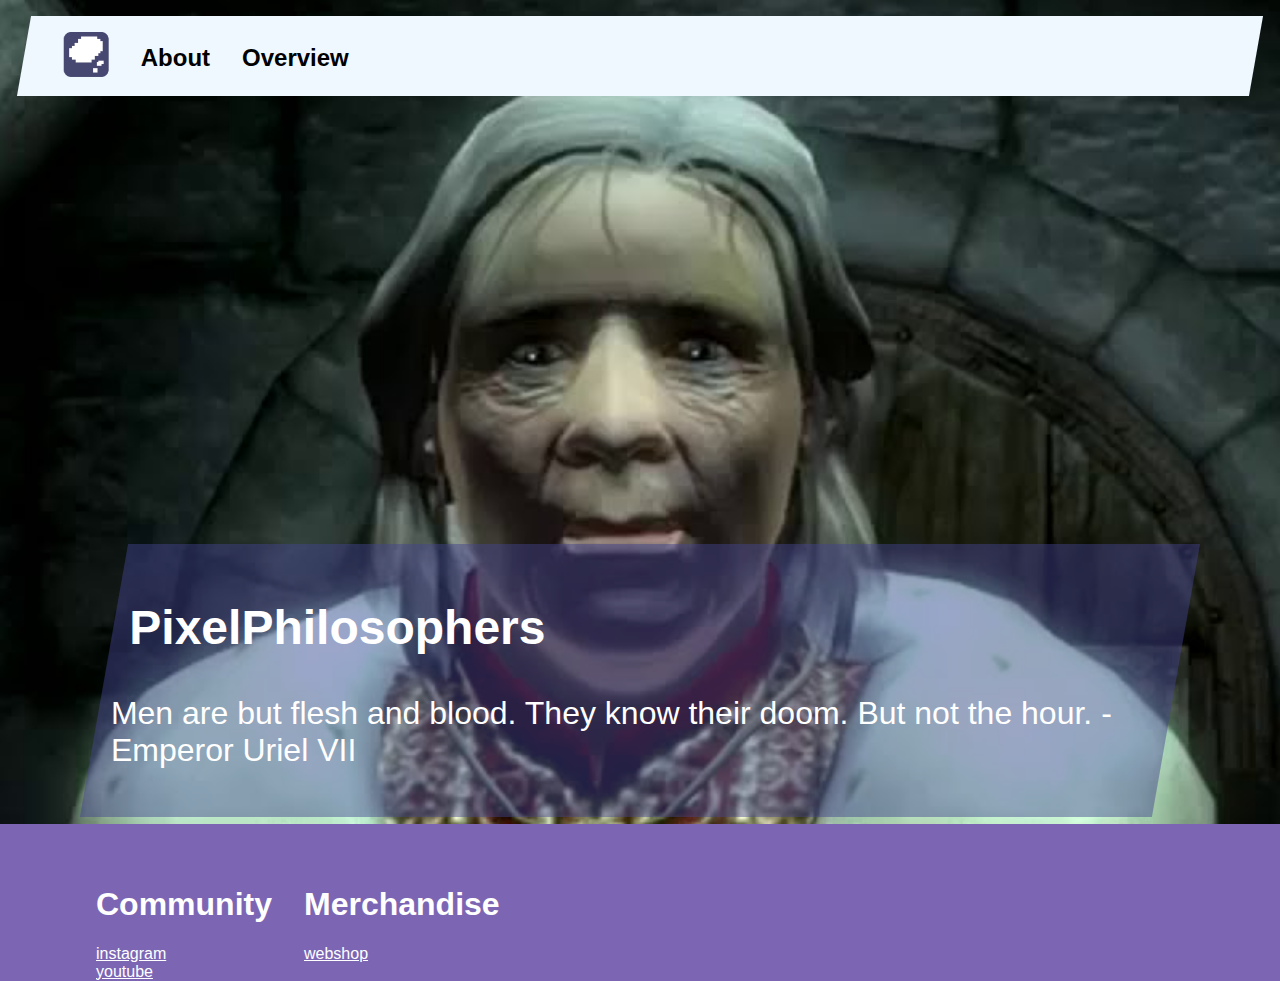
<file: index.html>
<!DOCTYPE html>
<html lang="en">
    <head>
        <meta charset="UTF-8">
        <meta name="viewport" content="width=device-width, initial-scale=1.0">
        <title>pixelphilosophers</title>
        <link rel="stylesheet" type="text/css" href="./styles/style.css">
    </head>
<body class="Home">
    <header>
        <nav>
          <ul>
            <li><a href="index.html"> <img src="./images/thinkerr.png" alt="logo" width="45" height="45"> </a></li>
            <li><a href="aboutus.html">About</a></li>
            <li><a href="overview.html">Overview</a></li>
          </ul>
        </nav>
    </header>
    <main>
     <section class="quote">
      <h2>
        PixelPhilosophers
      </h2>
      <p>
        Men are but flesh and blood. They know their doom. But not the hour.
        - Emperor Uriel VII
      </p>
     </section>
    </main>
    <footer>
    <ul>
      <li>
        <h1>
          Community
        </h1>
        <a href="socials.html">instagram</a>
        <a href="socials.html">youtube</a>
      </li>
      <li>
        <h1>
          Merchandise
        </h1>
        <a href="store.html">webshop</a>
      </li>
    </ul>
    </footer>
</body>
</html>
</file>
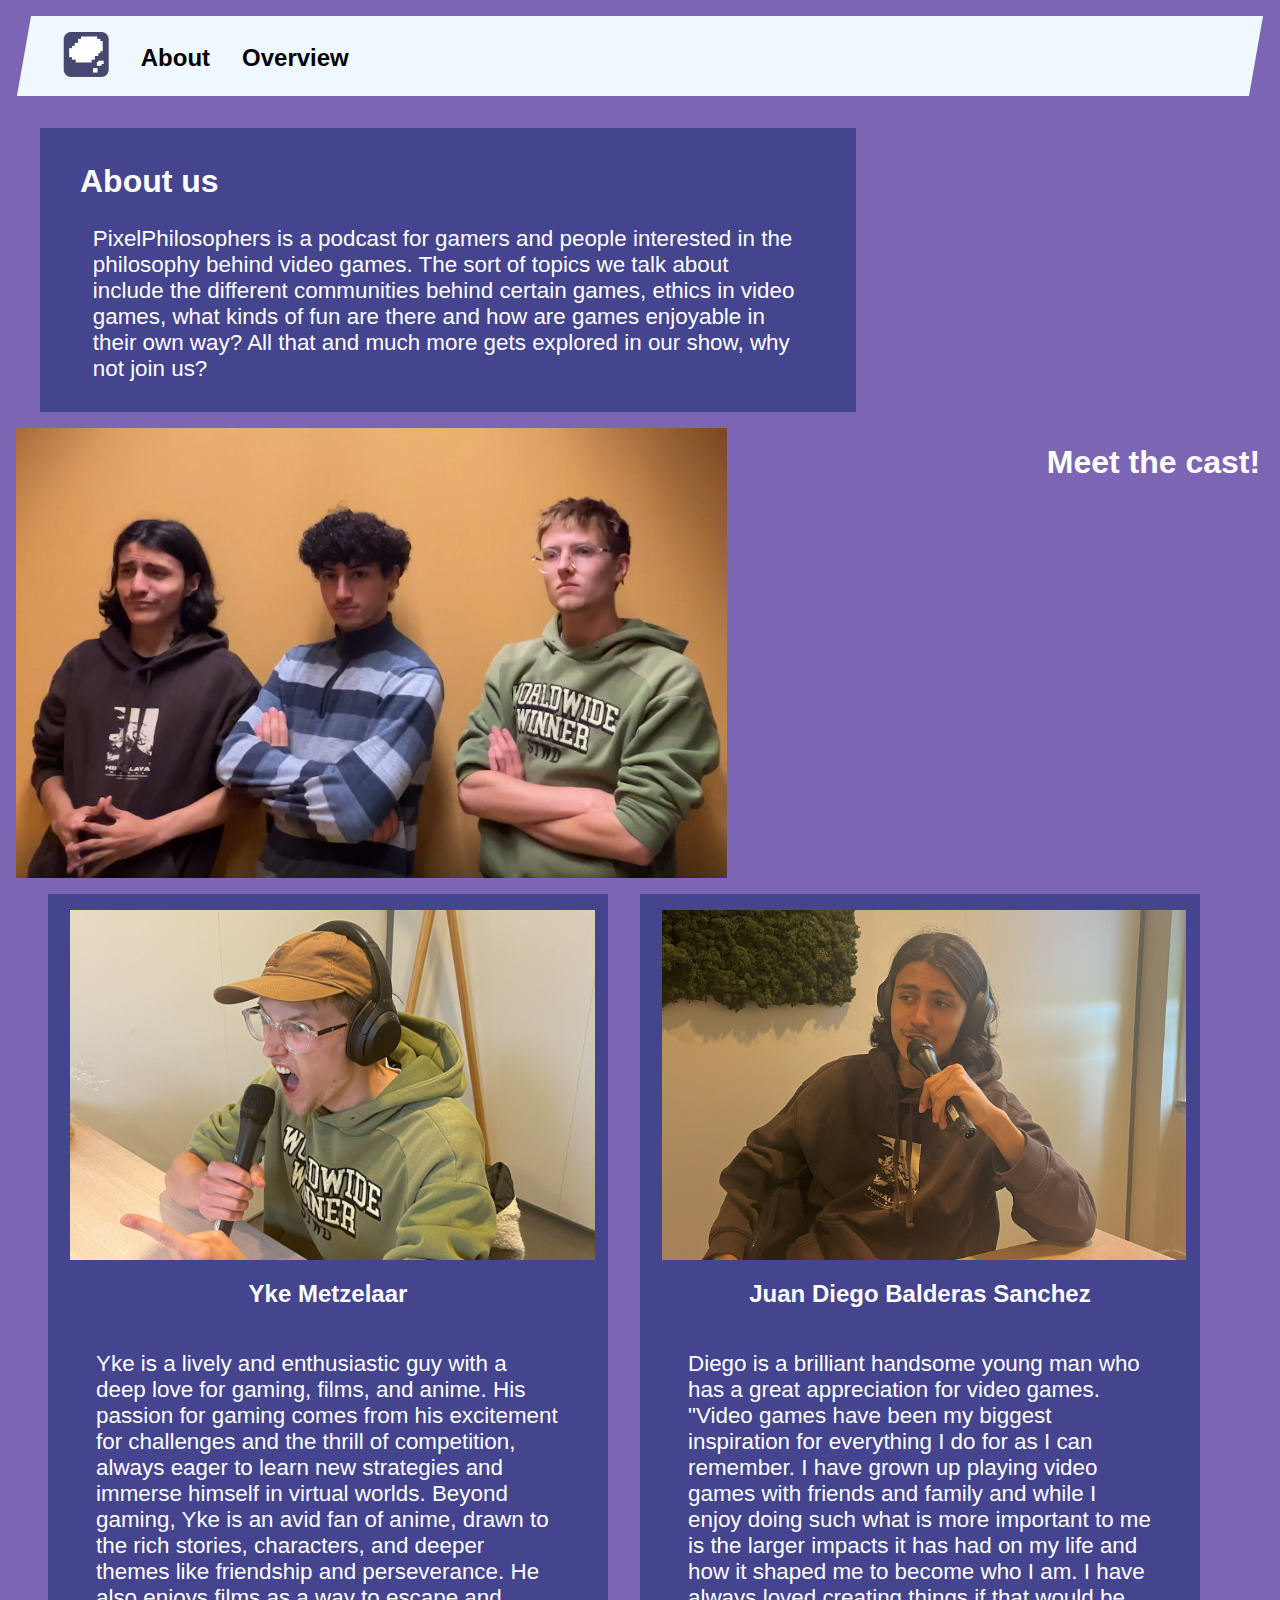
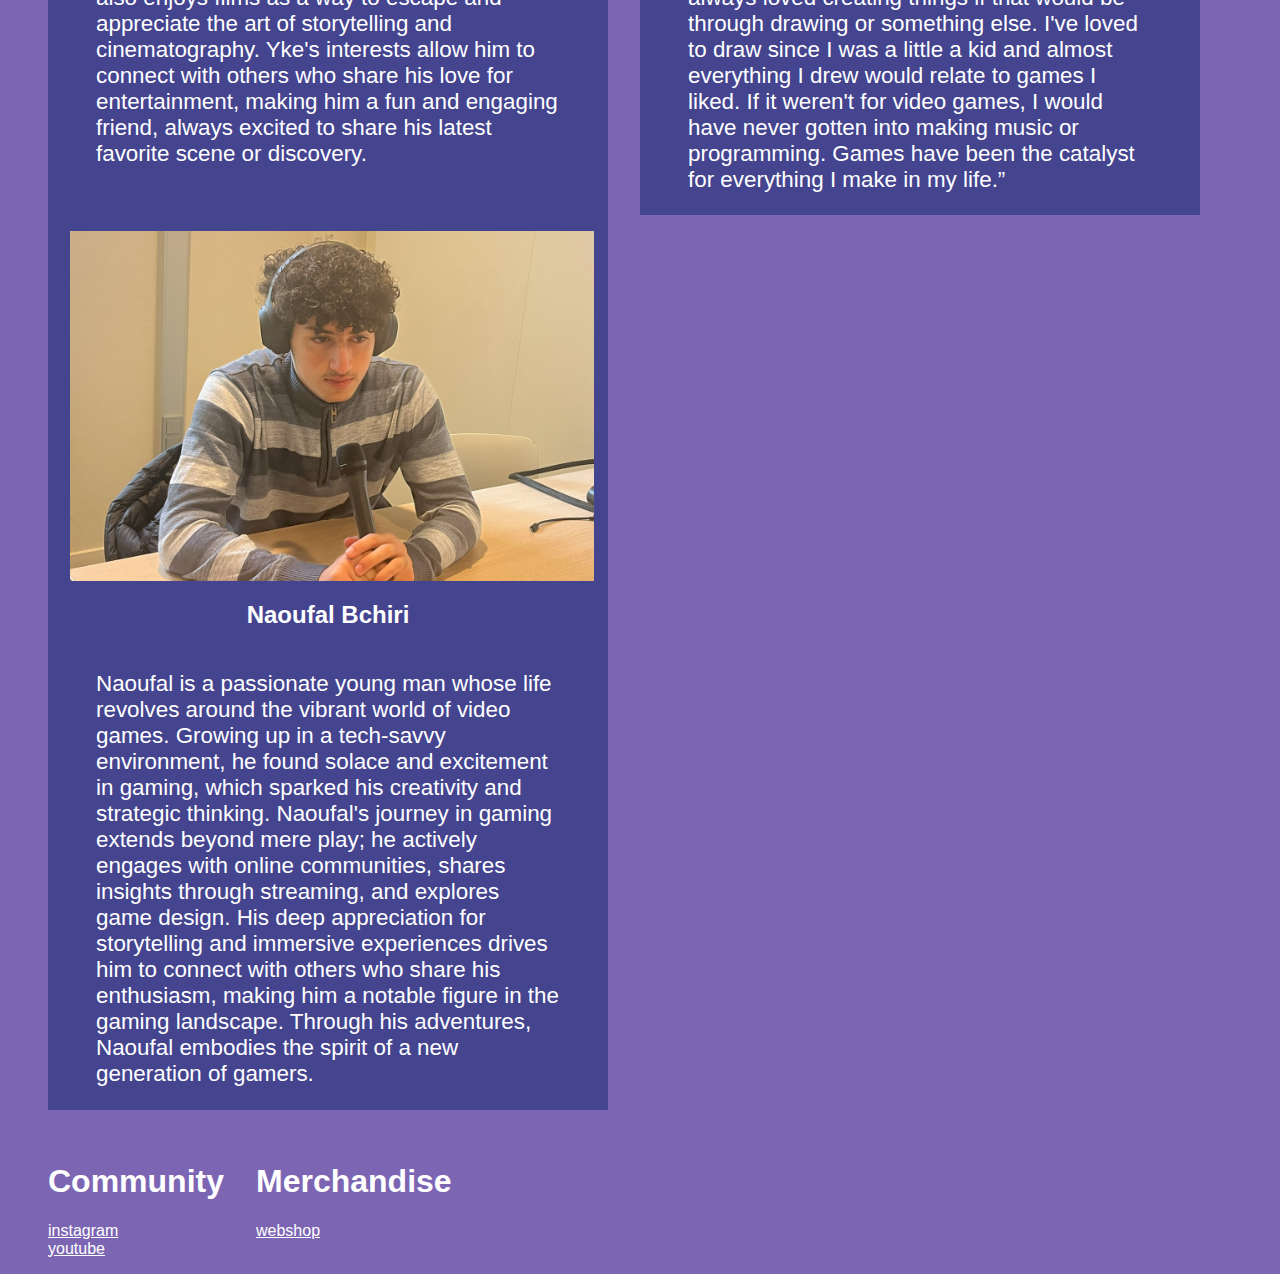
<file: aboutus.html>
<!DOCTYPE html>
<html lang="en">
<head>
    <meta charset="UTF-8">
    <meta name="viewport" content="width=device-width, initial-scale=1.0">
    <title>aboutus</title>
    <link rel="stylesheet" href="./styles/style.css">
</head>
<body>
    <header>
        <nav>
            <ul>
                <li><a href="index.html"> <img src="./images/thinkerr.png" alt="logo" width="45" height="45"> </a></li>
                <li><a href="aboutus.html">About</a></li>
                <li><a href="overview.html">Overview</a></li>
            </ul>
        </nav>
    </header>
    <main class="us">
        
        <section class="about">
         <h2>
          About us
         </h2>
         <p>
            PixelPhilosophers is a podcast for gamers and people interested in the philosophy behind video games. The sort of topics we talk about include the different communities behind certain games, ethics in video games, what kinds of fun are there and how are games enjoyable in their own way? All that and much more gets explored in our show, why not join us?
         </p>
        </section>
         <img src="./images/people.png" alt="image of us" height="450">
         <h1 class="title">
            Meet the cast!
         </h1>
        <section class="peeps">
            <ul>
                <li>
                    <img src="./images/ykelol.jpg" alt="picture of yke screaming" height="350">
                    <h2>
                        Yke Metzelaar
                    </h2>
                    <p>
                        Yke is a lively and enthusiastic guy with a deep love for gaming, films, and anime. His passion for gaming comes from his excitement for challenges and the thrill of competition, always eager to learn new strategies and immerse himself in virtual worlds. Beyond gaming, Yke is an avid fan of anime, drawn to the rich stories, characters, and deeper themes like friendship and perseverance.
He also enjoys films as a way to escape and appreciate the art of storytelling and cinematography. Yke's interests allow him to connect with others who share his love for entertainment, making him a fun and engaging friend, always excited to share his latest favorite scene or discovery.
                    </p>
                </li>
                <li>
                    <img src="./images/diegolol.jpg" alt="picture of yke screaming" height="350">
                    <h2>
                    Juan Diego Balderas Sanchez
                    </h2>
                    <p>
                        Diego is a brilliant handsome young man who has a great appreciation for video games. "Video games have been my biggest inspiration for everything I do for as I can remember. I have grown up playing video games with friends and family and while I enjoy doing such what is more important to me is the larger impacts it has had on my life and how it shaped me to become who I am. I have always loved creating things if that would be through drawing or something else. I've loved to draw since I was a little a kid and almost everything I drew would relate to games I liked. If it weren't for video games, I would have never gotten into making music or programming. Games have been the catalyst for everything I make in my life.”
                    </p>
                </li>
                <li>
                    <img src="./images/nufellol.jpg" alt="picture of yke screaming" height="350">
                    <h2>
                        Naoufal Bchiri
                    </h2>
                    <p>
Naoufal is a passionate young man whose life revolves around the vibrant world of video games. Growing up in a tech-savvy environment, he found solace and excitement in gaming, which sparked his creativity and strategic thinking. Naoufal's journey in gaming extends beyond mere play; he actively engages with online communities, shares insights through streaming, and explores game design. His deep appreciation for storytelling and immersive experiences drives him to connect with others who share his enthusiasm, making him a notable figure in the gaming landscape. Through his adventures, Naoufal embodies the spirit of a new generation of gamers.
                    </p>
                </li>
            </ul>
        </section>
    </main>
    <footer>
        <ul>
          <li>
            <h1>
              Community
            </h1>
            <a href="socials.html">instagram</a>
            <a href="socials.html">youtube</a>
          </li>
          <li>
            <h1>
              Merchandise
            </h1>
            <a href="store.html">webshop</a>
          </li>
        </ul>
        </footer>
</body>
</html>
</file>
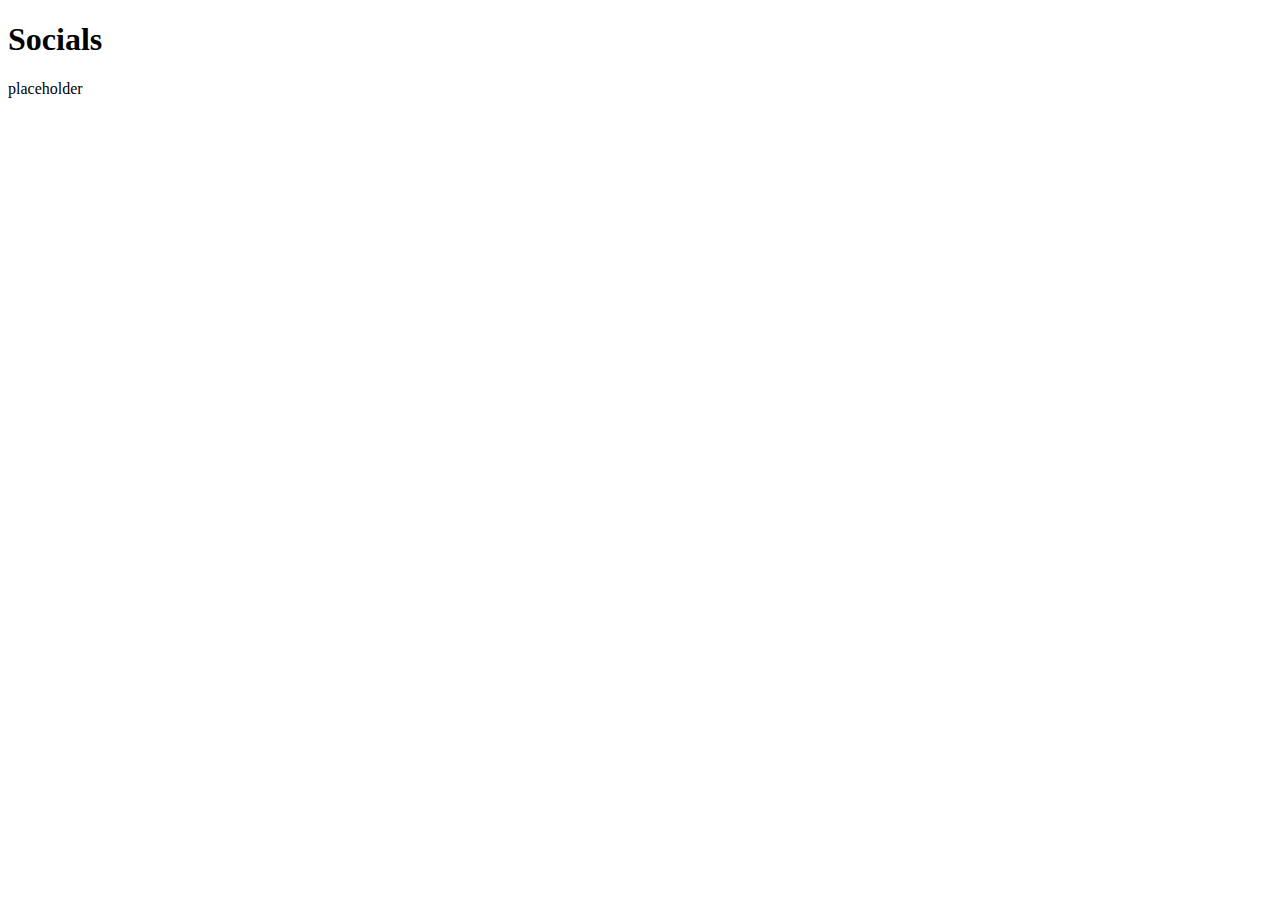
<file: socials.html>
<!DOCTYPE html>
<html lang="en">
<head>
    <meta charset="UTF-8">
    <meta name="viewport" content="width=device-width, initial-scale=1.0">
    <title>Document</title>
</head>
<body>
    <h1>
        Socials
    </h1>
    <p>
        placeholder
    </p>
</body>
</html>
</file>
<file: styles/style.css>
header {
    background-color:aliceblue;
    height: 5rem;
    transform: skew(-10deg);
    margin: 1em;
}

header a {
    color:black;
    text-decoration-line: none;
    font-family:Arial, Helvetica, sans-serif;
    font-weight:600;
    font-size:1.5em;
}

nav {
    display: flex;
    transform: skew(10deg);
}

nav ul, li {
    display: flex;
    list-style-type: none;
    flex-direction: row;
    align-items: center;
    margin-right: 2em;
}

.episodes ul li {
    display:block;
    background-color:rgb(68, 68, 143);
    padding-block: 1em;
    padding-inline: 1em;
    width: 14em; 
    height: 7em;
    font-size:2rem;
    font-weight:700;
    margin-right:1em;
    margin-left:2.5rem; 
    margin-bottom:1em;
}

.episodes ul li img {
    margin-left: 2em;
    margin-top:auto;
}
.episodes h1 {
    margin-left: 2em;
}

.episodes video {
    margin-left:4rem;
}
main ul {
    display: flex;
    justify-content: left;
    flex-wrap: wrap;
}

body {
    background-color:rgb(124, 102, 180);    
    color:rgb(255, 255, 255);
    font-family:Arial, Helvetica, sans-serif;
}

footer ul{
    display:flex;
    font-family:'Franklin Gothic Medium', 'Arial Narrow', Arial, sans-serif;
    font-weight: 100;
    flex-direction: row;
}

footer li {
    display:flex;
    align-items:start;
    flex-direction: column;
}

footer a {
    color:rgb(255, 255, 255);
}
.Home footer {
    margin: 3em;
}

.Home {
    background-image: url(../images/urinal.png);
    height: 50em;
    background-position: center;
    background-repeat: no-repeat;
    background-size: cover;
}

.title {
    display:flex;
    flex-wrap:wrap;
    margin-left: 2rem;
    margin-top: 2rem;
}

.quote {
    font-size: 2em;
    background-color:rgba(68, 68, 143, 0.473);
    transform: skew(-10deg);
    padding: 1rem;
    margin-left: 3em;
    margin-right: 3em;
    margin-top: 14em;

}

.quote h2 {
    transform: skew(10deg);
}

.quote p {
    transform: skew(10deg);
}

.about {
    display:block;
    background-color:rgb(68, 68, 143);
    padding-block: .5em;
    padding-inline: .5em;
    width: 50rem;
    margin-left: 2em;
    margin-top: 1em;
}

.about p {
    margin-left: 2em;
    margin-right: 2em;
    font-size: 1.4rem;
}
 
.about h2 {
    font-size: 2em;
    margin-left: 1em;
}

.peeps {
    display:flex;
}

.peeps li {
    display:flex;
    flex-direction:column;
    flex-wrap: wrap;
    width: 35rem;
    background-color:rgb(68, 68, 143);
}

.peeps li p {
    padding-left: 3rem;
    padding-right: 3rem;
    font-size: 1.4rem;
}

.us {
    display: flex;
    flex-direction: row;
    flex-wrap: wrap;
}

.us>img {
    margin-right: 18em;
    margin-left: 4em;
}

.us img {
    margin-top: 1em;
    margin-left: .5em;
}

.episodes a {
    display: flex;
    color:rgb(255, 255, 255);
    text-decoration-line: none;
    font-weight:bolder;
    font-size: 2rem;
    background-color:rgb(0, 202, 44);
    width: 6em;
    padding: 1rem;
    margin-left: 4rem;
    transition: ease 200ms;
}

.episodes a:hover {
    font-size: 2.5rem;
}
</file>
